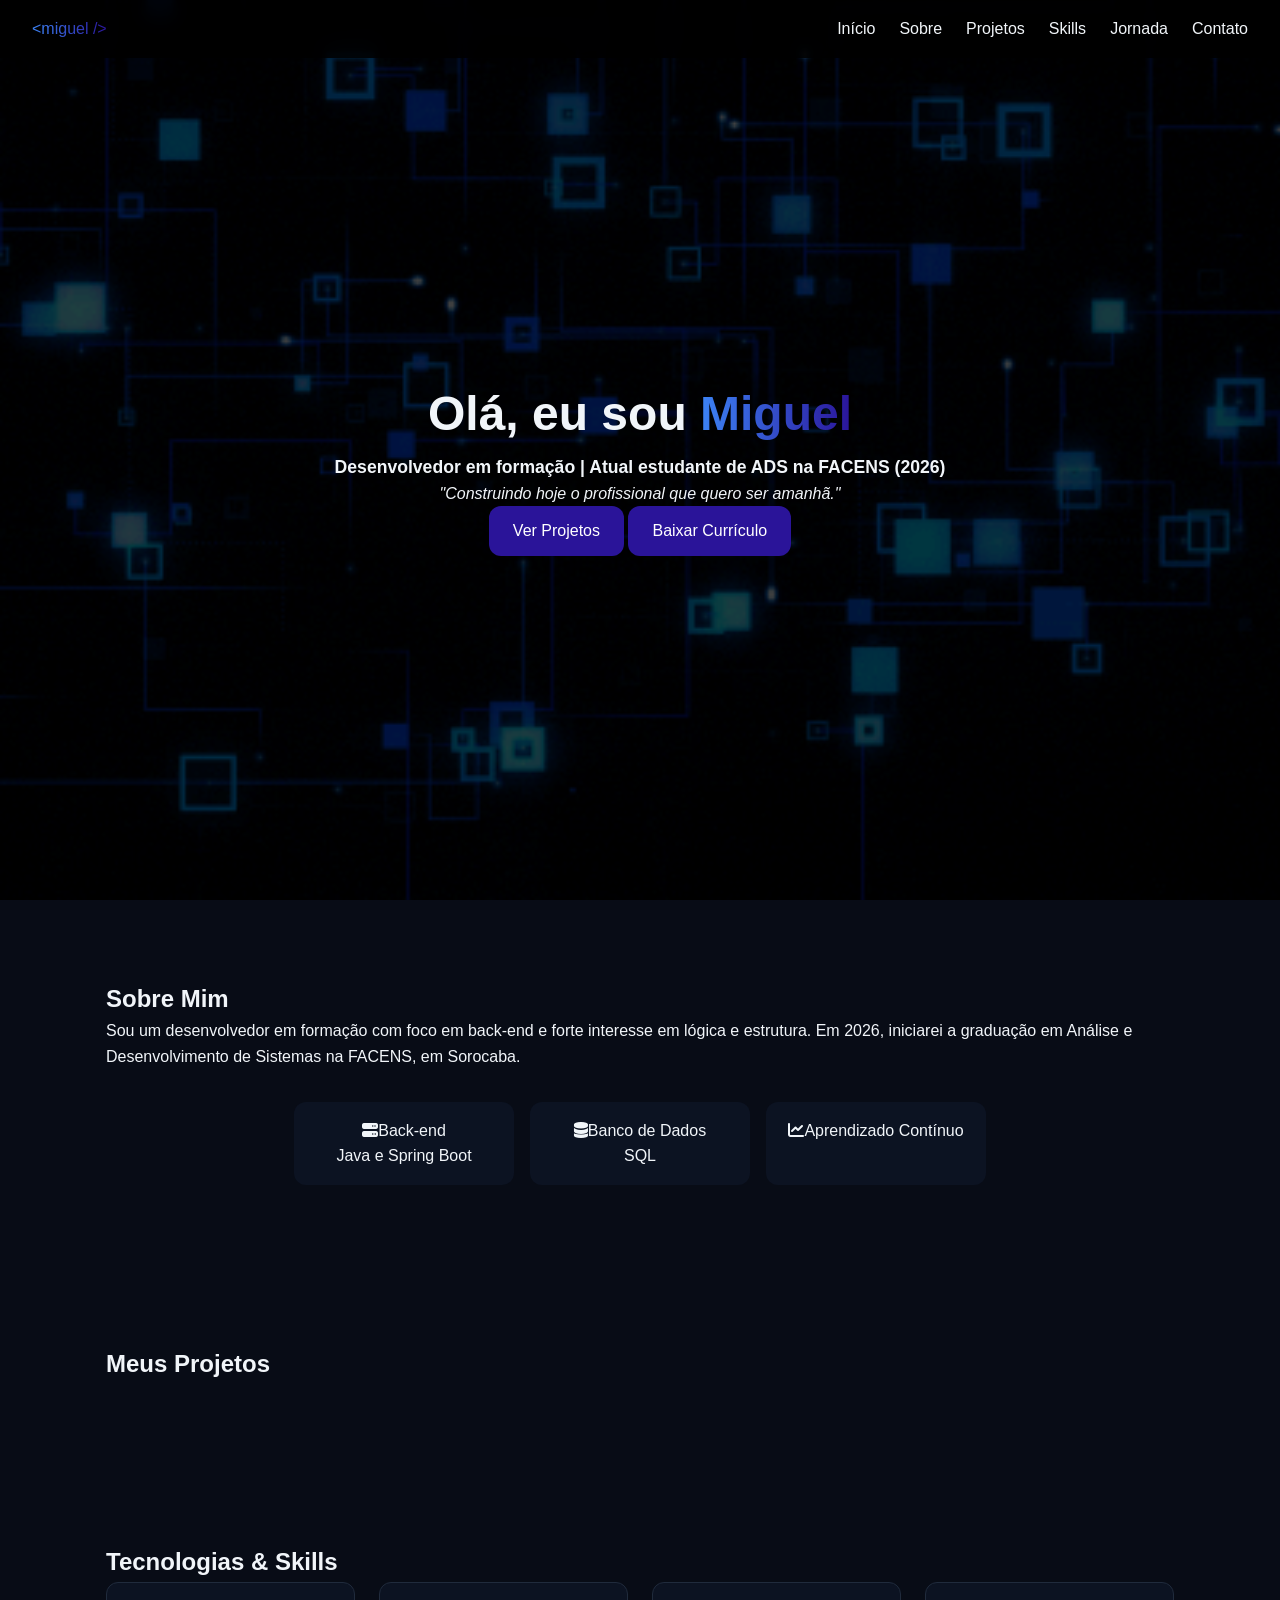
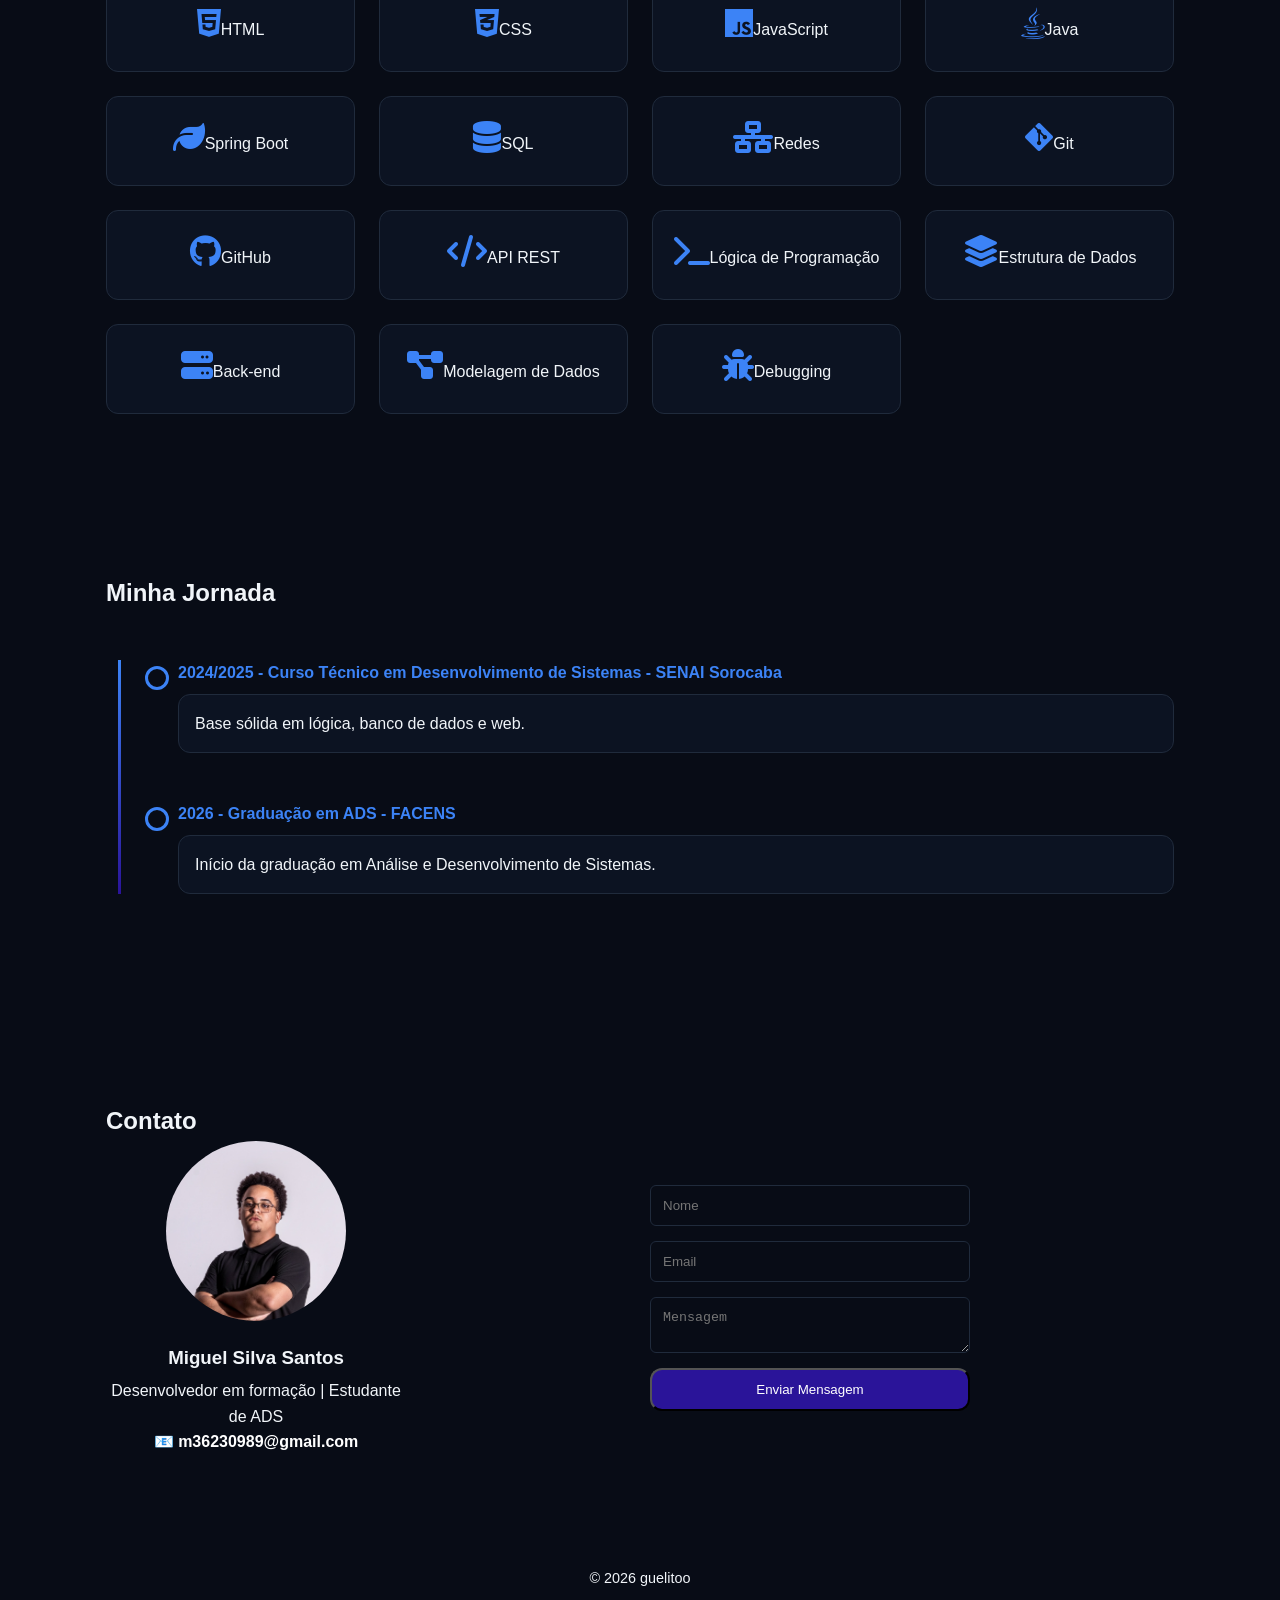
<file: index.html>
<!DOCTYPE html>
<html lang="pt-BR">

<head>
    <meta charset="UTF-8">
    <meta name="viewport" content="width=device-width, initial-scale=1.0">
    <title>Miguel Silva Santos | Portfólio</title>
    <link rel="icon" type="image/png" href="img/favicon.png">
    <link rel="stylesheet" href="styles.css">
    <link rel="stylesheet" href="https://cdnjs.cloudflare.com/ajax/libs/font-awesome/6.5.1/css/all.min.css" crossorigin="anonymous" referrerpolicy="no-referrer" />
</head>

<body>

    <header>
        <nav class="navbar">
            <div class="logo"><a href="#hero" class="text-gradient">&lt;miguel /&gt;</a></div>

            <div class="menu-toggle">
                <i class="fas fa-bars"></i>
            </div>

            <ul class="nav-links">
                <li><a href="#hero">Início</a></li>
                <li><a href="#about">Sobre</a></li>
                <li><a href="#projects">Projetos</a></li>
                <li><a href="#skills">Skills</a></li>
                <li><a href="#timeline">Jornada</a></li>
                <li><a href="#contact">Contato</a></li>
            </ul>
        </nav>
    </header>

    <section id="hero" class="hero">
        <div class="hero-content">
            <h1>Olá, eu sou <span class="text-gradient">Miguel</span></h1>
            <p class="hero-subtitle"><b>Desenvolvedor em formação | Atual estudante de ADS na FACENS (2026)</b></p>
            <p class="hero-tagline"><i>"Construindo hoje o profissional que quero ser amanhã."</i></p>
            <div class="hero-buttons">
                <a href="https://github.com/guelitoo" class="btn primary" target="_blank">Ver Projetos</a>
                <a href="curriculo.pdf" class="btn secondary" target="_blank">Baixar Currículo</a>
            </div>
        </div>
    </section>

    <main>

        <section id="about" class="section about">
            <h2>Sobre Mim</h2>
            <p>Sou um desenvolvedor em formação com foco em back-end e forte interesse em lógica e estrutura. Em 2026,
                iniciarei a graduação em Análise e Desenvolvimento de Sistemas na FACENS, em Sorocaba.</p>

            <div class="about-cards">
                <div class="card"><i class="fas fa-server"></i><span>Back-end<br>Java e Spring Boot</span></div>
                <div class="card"><i class="fas fa-database"></i><span>Banco de Dados<br>SQL</span></div>
                <div class="card"><i class="fas fa-chart-line"></i><span>Aprendizado Contínuo</span></div>
            </div>
        </section>

        <section id="projects" class="section projects">
            <h2>Meus Projetos</h2>
            <div id="repo-list" class="repo-grid"></div>
        </section>

        <section id="skills" class="section skills">
            <h2>Tecnologias & Skills</h2>
            <div class="skills-grid">

                <div class="skill"><i class="fab fa-html5"></i><span>HTML</span></div>
                <div class="skill"><i class="fab fa-css3-alt"></i><span>CSS</span></div>
                <div class="skill"><i class="fab fa-js"></i><span>JavaScript</span></div>
                <div class="skill"><i class="fab fa-java"></i><span>Java</span></div>

                <div class="skill"><i class="fas fa-leaf"></i><span>Spring Boot</span></div>
                <div class="skill"><i class="fas fa-database"></i><span>SQL</span></div>
                <div class="skill"><i class="fas fa-network-wired"></i><span>Redes</span></div>

                <div class="skill"><i class="fab fa-git-alt"></i><span>Git</span></div>
                <div class="skill"><i class="fab fa-github"></i><span>GitHub</span></div>

                <div class="skill"><i class="fas fa-code"></i><span>API REST</span></div>
                <div class="skill"><i class="fas fa-terminal"></i><span>Lógica de Programação</span></div>
                <div class="skill"><i class="fas fa-layer-group"></i><span>Estrutura de Dados</span></div>

                <div class="skill"><i class="fas fa-server"></i><span>Back-end</span></div>
                <div class="skill"><i class="fas fa-project-diagram"></i><span>Modelagem de Dados</span></div>
                <div class="skill"><i class="fas fa-bug"></i><span>Debugging</span></div>

            </div>
        </section>

        <section id="timeline" class="section timeline">
            <h2>Minha Jornada</h2>
            <div class="timeline-container">
                <div class="timeline-item">
                    <div class="timeline-date">2024/2025 - Curso Técnico em Desenvolvimento de Sistemas - SENAI Sorocaba
                    </div>
                    <div class="timeline-desc">Base sólida em lógica, banco de dados e web.</div>
                </div>
                <div class="timeline-item">
                    <div class="timeline-date">2026 - Graduação em ADS - FACENS</div>
                    <div class="timeline-desc">Início da graduação em Análise e Desenvolvimento de Sistemas.</div>
                </div>
            </div>
        </section>

        <section id="contact" class="section contact">
            <h2>Contato</h2>

            <div class="contact-container">

                <!-- Lado esquerdo - Foto + Informações -->
                <div class="contact-info">
                    <img src="img/IMG_7426.jpeg" alt="Foto de Miguel Silva Santos" class="contact-photo">

                    <h3>Miguel Silva Santos</h3>
                    <p>Desenvolvedor em formação | Estudante de ADS</p>

                    <p class="contact-email">
                        📧 <a href="mailto:m36230989@gmail.com">m36230989@gmail.com</a>
                    </p>
                </div>

                <!-- Lado direito - Formulário -->
                <form action="https://formsubmit.co/m36230989@gmail.com" method="POST" class="contact-form">

                    <input type="text" name="nome" placeholder="Nome" required>
                    <input type="email" name="email" placeholder="Email" required>
                    <textarea name="mensagem" placeholder="Mensagem" required></textarea>

                    <button type="submit" class="btn primary">Enviar Mensagem</button>
                </form>

            </div>
        </section>

    </main>

    <footer>
        <p>© 2026 guelitoo</p>
    </footer>

    <script src="script.js"></script>
</body>

</html>
</file>
<file: styles.css>
/* ======================
   GLOBAL
====================== */
:root {
    --background: hsl(222,47%,6%);
    --foreground: hsl(210,40%,96%);
    --card-bg: hsl(222,47%,9%);
    --primary: hsl(217,91%,60%);
    --accent: hsl(250, 77%, 34%);
    --border: hsl(217,30%,18%);
    --radius: 0.75rem;
}

* {
    margin: 0;
    padding: 0;
    box-sizing: border-box;
}

body {
    font-family: sans-serif;
    background: var(--background);
    color: var(--foreground);
    line-height: 1.6;
}

body::before {
    content: "";
    position: fixed;
    inset: 0;
    background: url("img/fundo.gif") no-repeat center center fixed;
    background-size: cover;
    z-index: -2;
}

body::after {
    content: "";
    position: fixed;
    inset: 0;
    background: rgba(0, 0, 0, 0.75);
    z-index: -1;
}

.section {
    padding: 5rem 1rem;
    max-width: 1100px;
    margin: auto;
}

.text-gradient {
    background: linear-gradient(90deg, var(--primary), var(--accent));
    -webkit-background-clip: text;
    background-clip: text;
    -webkit-text-fill-color: transparent;
}

/* ======================
   NAVBAR
====================== */
.navbar {
    display: flex;
    justify-content: space-between;
    align-items: center;
    padding: 1rem 2rem;
    position: fixed;
    width: 100%;
    top: 0;
    background: rgba(0,0,0,0.8);
    backdrop-filter: blur(10px);
    z-index: 100;
}

.nav-links {
    list-style: none;
    display: flex;
    gap: 1.5rem;
}

.nav-links a {
    text-decoration: none;
    color: var(--foreground);
}

.menu-toggle {
    display: none;
    font-size: 1.5rem;
    cursor: pointer;
}

/* ======================
   HERO
====================== */
.hero {
    min-height: 100vh;
    display: flex;
    align-items: center;
    justify-content: center;
    text-align: center;
    padding: 6rem 1rem 4rem;
}

.hero h1 {
    font-size: clamp(2rem, 5vw, 3rem);
}

.hero-subtitle {
    font-size: 1.1rem;
}

/* ======================
   CARDS
====================== */
.about-cards {
    display: flex;
    gap: 1rem;
    justify-content: center;
    flex-wrap: wrap;
    margin-top: 2rem;
}

.card {
    background: var(--card-bg);
    padding: 1rem;
    border-radius: var(--radius);
    width: 220px;
    text-align: center;
}

/* ======================
   GRID
====================== */
.repo-grid,
.skills-grid {
    display: grid;
    grid-template-columns: repeat(auto-fill, minmax(200px, 1fr));
    gap: 1.5rem;
}

.skill {
    background: var(--card-bg);
    padding: 1.5rem 1rem;
    border-radius: var(--radius);
    border: 1px solid var(--border);
    text-align: center;
    transition: 0.3s ease;
}

.skill:hover {
    transform: translateY(-6px);
    border-color: var(--accent);
}

.skill i {
    font-size: 2rem;
    margin-bottom: 0.5rem;
    color: var(--primary);
}

/* =======================
   PROJECT CARDS
======================= */

.repo-card {
    background: var(--card-bg);
    padding: 1.5rem;
    border-radius: var(--radius);
    border: 1px solid var(--border);
    transition: 0.3s ease;
}

.repo-card:hover {
    transform: translateY(-6px);
    border-color: var(--primary);
}

.repo-card h3 {
    margin-bottom: 0.5rem;
}

.repo-card a {
    color: var(--primary);
    text-decoration: none;
}

.repo-card p {
    font-size: 0.9rem;
    opacity: 0.9;
}

/* ======================
   TIMELINE - LINHA DO TEMPO
====================== */

.timeline-container {
    position: relative;
    margin-top: 3rem;
    padding-left: 2.5rem;
}

/* Linha vertical */
.timeline-container::before {
    content: "";
    position: absolute;
    left: 12px;
    top: 0;
    width: 3px;
    height: 100%;
    background: linear-gradient(to bottom, var(--primary), var(--accent));
}

/* Item da timeline */
.timeline-item {
    position: relative;
    margin-bottom: 3rem;
    padding-left: 2rem;
}

/* Bolinha */
.timeline-item::before {
    content: "";
    position: absolute;
    left: -1px;
    top: 6px;
    width: 18px;
    height: 18px;
    border-radius: 50%;
    background: var(--background);
    border: 3px solid var(--primary);
    transition: 0.3s ease;
}

.timeline-item:hover::before {
    transform: scale(1.2);
    border-color: var(--accent);
}

/* Data / título */
.timeline-date {
    font-weight: 700;
    margin-bottom: 0.5rem;
    color: var(--primary);
}

/* Caixa de descrição */
.timeline-desc {
    background: var(--card-bg);
    padding: 1rem;
    border-radius: var(--radius);
    border: 1px solid var(--border);
    transition: 0.3s ease;
}

.timeline-desc:hover {
    transform: translateY(-4px);
    border-color: var(--primary);
}

/* ======================
   FORM
====================== */
form {
    display: flex;
    flex-direction: column;
    gap: 0.75rem;
    max-width: 500px;
    margin: auto;
}

input, textarea {
    padding: 0.75rem;
    border-radius: 6px;
    border: 1px solid var(--border);
    background: var(--background);
    color: var(--foreground);
}

.btn {
    padding: 0.75rem 1.5rem;
    border-radius: var(--radius);
    text-decoration: none;
    display: inline-block;
}

.primary {
    background: var(--primary);
    color: white;
}

.btn {
    background: var(--accent);
    color: white;
}

.secundary {
    background: var(--accent);
    color: white;
}

/* ======================
    CONTACT 
====================== */

.contact-container {
    display: flex;
    gap: 40px;
    align-items: center;
    justify-content: center;
    flex-wrap: wrap;
}

.contact-info {
    text-align: center;
    max-width: 300px;
}

.contact-photo {
    width: 180px;
    height: 180px;
    border-radius: 50%;
    object-fit: cover;
    margin-bottom: 15px;
}

.contact-info h3 {
    margin-bottom: 5px;
}

.contact-email a {
    color: hsl(0, 0%, 100%);
    text-decoration: none;
    font-weight: bold;
}

.contact-email a:hover {
    text-decoration: underline;
}

.contact-form {
    display: flex;
    flex-direction: column;
    gap: 15px;
    width: 320px;
}

/* ======================
   RESPONSIVO
====================== */
@media (max-width: 768px) {

    .menu-toggle {
        display: block;
    }

    .nav-links {
        flex-direction: column;
        position: absolute;
        top: 70px;
        right: 0;
        background: var(--card-bg);
        width: 100%;
        padding: 1rem;
        display: none;
    }

    .nav-links.active {
        display: flex;
    }

    .section {
        padding: 3rem 1rem;
    }
}

footer {
    text-align: center;
    padding: 2rem 1rem;
    font-size: 0.9rem;
}
</file>
